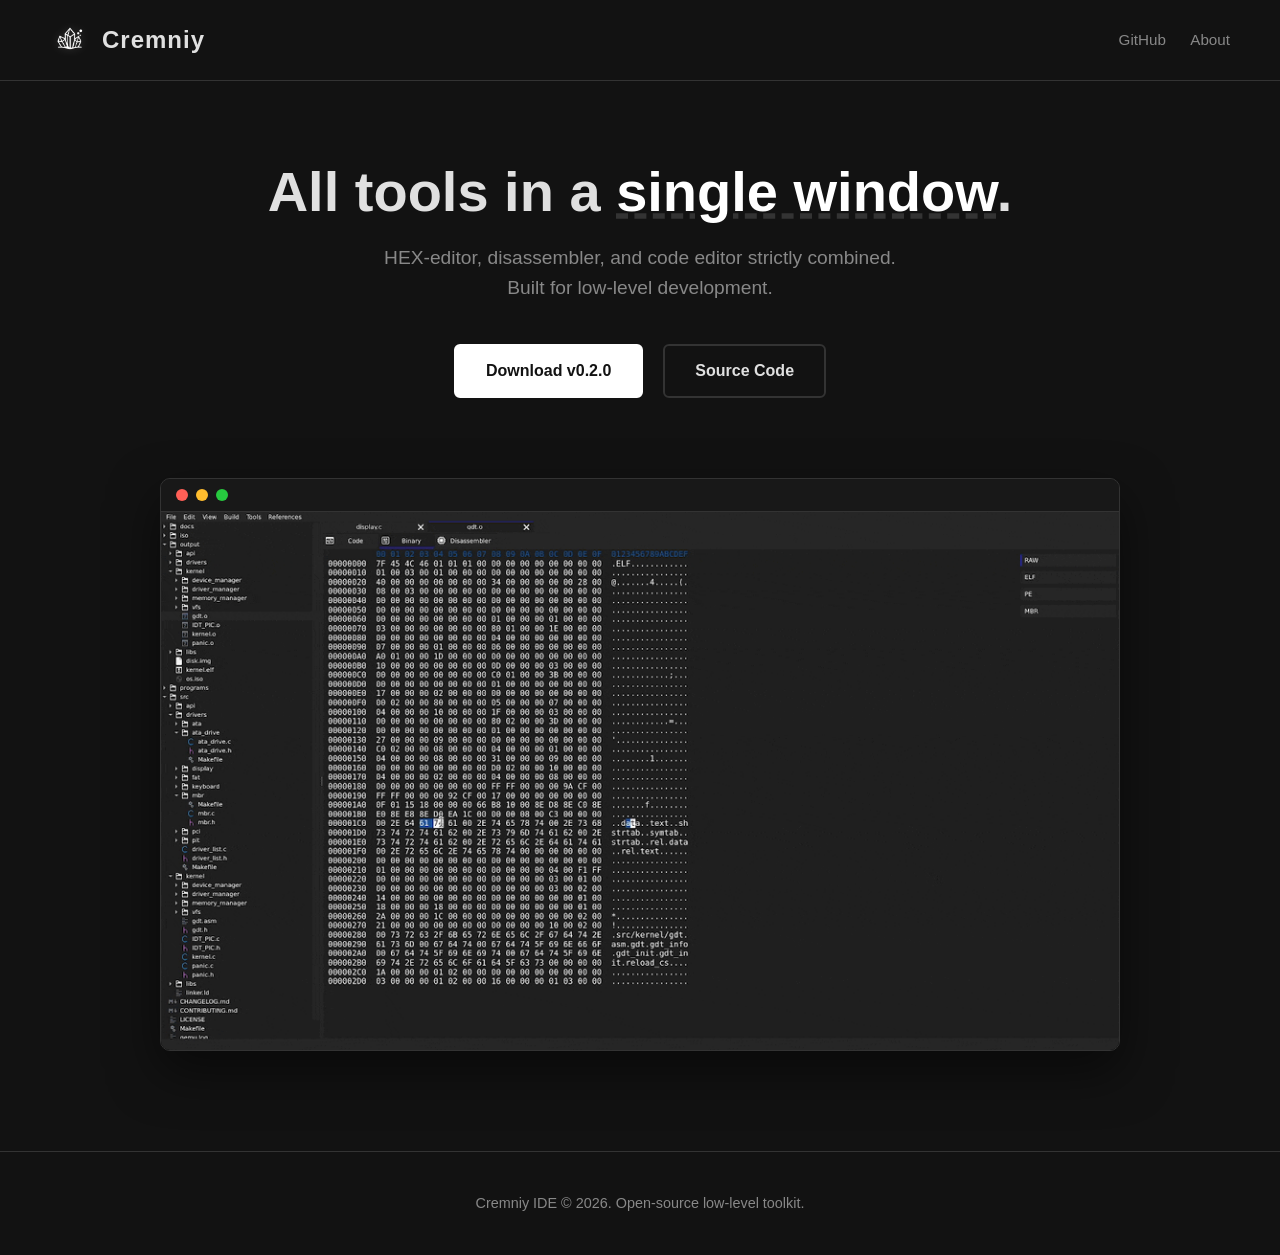
<file: index.html>
<!DOCTYPE html>
<html lang="en">
<head>
    <meta charset="UTF-8">
    <meta name="viewport" content="width=device-width, initial-scale=1.0">
    <title>Cremniy IDE - Low-level toolkit</title>
    <!-- Подключаем наш отдельный CSS файл -->
    <link rel="stylesheet" href="style.css">
</head>
<body>

    <!-- Навигация -->
    <header class="navbar fade-in">
        <div class="logo-container">
            <img src="resources/cremniyicon.png" alt="Cremniy Logo" class="logo">
            <span class="logo-text">Cremniy</span>
        </div>
        <nav class="nav-links">
            <a href="https://github.com/ewasion137/cremniy-ide" target="_blank">GitHub</a>
            <a href="about.html">About</a> <!-- Вот тут поменяй -->
        </nav>
    </header>

    <!-- Главный экран -->
    <main class="hero fade-in-up delay-1">
        <h1 class="hero-title">All tools in a <span class="highlight">single window</span>.</h1>
        <p class="hero-subtitle">
            HEX-editor, disassembler, and code editor strictly combined. <br>
            Built for low-level development.
        </p>
        
        <div class="hero-buttons">
            <a href="https://github.com/munirov/cremniy/releases" class="btn btn-primary">Download v0.2.0</a>
            <a href="https://github.com/munirov/cremniy" target="_blank" class="btn btn-secondary">Source Code</a>
        </div>
    </main>

    <!-- Демонстрация (Гифка) -->
    <section class="demo-section fade-in-up delay-2">
        <div class="window-frame">
            <div class="window-header">
                <span class="dot"></span>
                <span class="dot"></span>
                <span class="dot"></span>
            </div>
            <!-- Твоя гифка -->
            <img src="resources/progview.gif" alt="Cremniy IDE in action" class="demo-gif">
        </div>
    </section>

    <!-- Подвал -->
    <footer class="footer fade-in delay-3">
        <p>Cremniy IDE © 2026. Open-source low-level toolkit.</p>
    </footer>

</body>
</html>
</file>
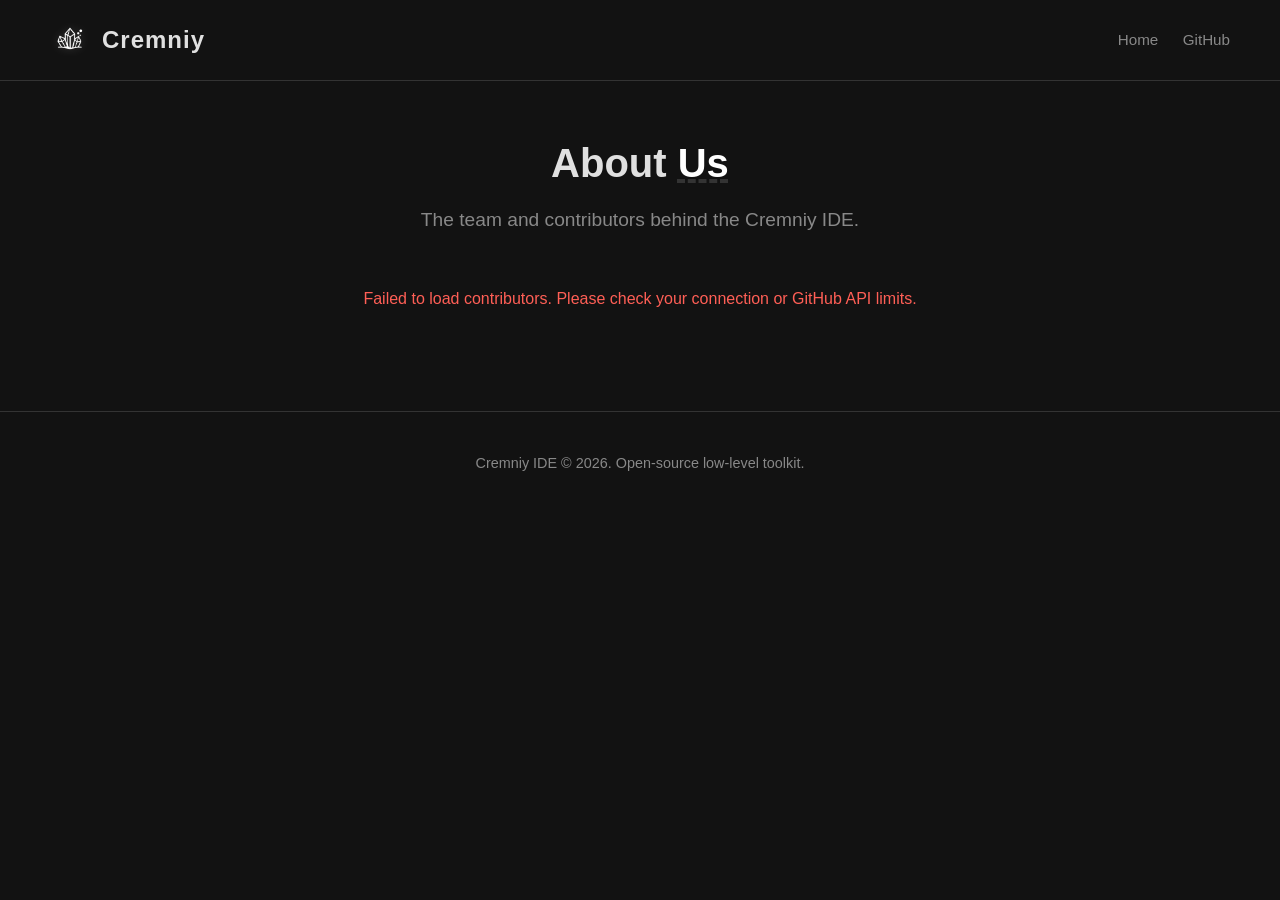
<file: about.html>
<!DOCTYPE html>
<html lang="en">
<head>
    <meta charset="UTF-8">
    <meta name="viewport" content="width=device-width, initial-scale=1.0">
    <title>About - Cremniy IDE</title>
    <link rel="stylesheet" href="style.css">
</head>
<body>

    <!-- Навигация (такая же как на главной) -->
    <header class="navbar fade-in">
        <div class="logo-container">
            <a href="index.html" style="display: flex; align-items: center; gap: 12px; text-decoration: none; color: inherit;">
                <img src="resources/cremniyicon.png" alt="Cremniy Logo" class="logo">
                <span class="logo-text">Cremniy</span>
            </a>
        </div>
        <nav class="nav-links">
            <a href="index.html">Home</a>
            <a href="https://github.com/ewasion137/cremniy-ide" target="_blank">GitHub</a>
        </nav>
    </header>

    <main class="about-section fade-in-up delay-1">
        <h1 class="hero-title" style="font-size: 2.5rem;">About <span class="highlight">Us</span></h1>
        <p class="hero-subtitle">The team and contributors behind the Cremniy IDE.</p>
        
        <!-- Сюда скрипт загрузит карточки контрибьюторов -->
        <div id="team-grid" class="team-grid">
            <p class="loading-text">Loading contributors from GitHub...</p>
        </div>
    </main>

    <footer class="footer fade-in delay-3">
        <p>Cremniy IDE © 2026. Open-source low-level toolkit.</p>
    </footer>

    <!-- МАГИЯ: Скрипт для получения контрибьюторов -->
    <script>
        async function loadContributors() {
            const grid = document.getElementById('team-grid');
            try {
                // Стучимся в API вашего оригинального репозитория
                const response = await fetch('https://api.github.com/repos/munirov/cremniy/contributors');
                if (!response.ok) throw new Error('Failed to fetch');
                
                const contributors = await response.json();
                grid.innerHTML = ''; // Очищаем текст "Loading..."

                contributors.forEach((user, index) => {
                    // Определяем роль (если логин igmunv или munirov — ставим Maintainer)
                    const username = user.login.toLowerCase();
                    const isMaintainer = username === 'igmunv' || username === 'munirov';
                    const role = isMaintainer ? 'Maintainer' : 'Contributor';
                    
                    // Добавляем класс maintainer для особого стиля и небольшую задержку анимации (чтобы появлялись по очереди)
                    const cardClass = isMaintainer ? 'team-card maintainer' : 'team-card';
                    const delay = index * 0.1; // Плавное появление по цепочке

                    // Создаем HTML карточки
                    grid.innerHTML += `
                        <a href="${user.html_url}" target="_blank" class="${cardClass} fade-in-up" style="animation-delay: ${delay}s">
                            <img src="${user.avatar_url}" alt="${user.login}" class="team-avatar">
                            <h3 class="team-name">${user.login}</h3>
                            <p class="team-role">${role}</p>
                        </a>
                    `;
                });
            } catch (error) {
                grid.innerHTML = '<p style="color: #ff5f56;">Failed to load contributors. Please check your connection or GitHub API limits.</p>';
                console.error(error);
            }
        }

        // Запускаем загрузку
        loadContributors();
    </script>
</body>
</html>
</file>
<file: style.css>
/* ================= VARIABLES (Мягкий монохром) ================= */
:root {
    --bg-color: #121212;        /* Мягкий черный фон */
    --surface-color: #1e1e1e;   /* Цвет панелей/окон */
    --text-main: #e0e0e0;       /* Основной текст (не слепит) */
    --text-muted: #888888;      /* Второстепенный текст */
    --border-color: #333333;    /* Границы */
    --accent-color: #ffffff;    /* Акцентный белый */
    --font-sans: -apple-system, BlinkMacSystemFont, 'Segoe UI', Roboto, Helvetica, Arial, sans-serif;
}

/* ================= RESET & BASE ================= */
* {
    margin: 0;
    padding: 0;
    box-sizing: border-box;
}

body {
    background-color: var(--bg-color);
    color: var(--text-main);
    font-family: var(--font-sans);
    line-height: 1.6;
    overflow-x: hidden;
}

::selection {
    background: var(--text-main);
    color: var(--bg-color);
}

/* ================= HEADER ================= */
.navbar {
    display: flex;
    justify-content: space-between;
    align-items: center;
    padding: 20px 50px;
    border-bottom: 1px solid var(--border-color);
}

.logo-container {
    display: flex;
    align-items: center;
    gap: 12px;
}

.logo {
    height: 40px;
    width: auto;
    filter: drop-shadow(0 0 5px rgba(255,255,255,0.2));
    transition: transform 0.3s ease;
}

.logo:hover {
    transform: scale(1.1) rotate(-5deg); /* Анимация логотипа при наведении */
}

.logo-text {
    font-size: 1.5rem;
    font-weight: 700;
    letter-spacing: 1px;
}

.nav-links a {
    color: var(--text-muted);
    text-decoration: none;
    margin-left: 20px;
    font-size: 0.95rem;
    transition: color 0.2s ease;
}

.nav-links a:hover {
    color: var(--accent-color);
}

/* ================= HERO SECTION ================= */
.hero {
    text-align: center;
    padding: 80px 20px 40px;
    max-width: 800px;
    margin: 0 auto;
}

.hero-title {
    font-size: 3.5rem;
    font-weight: 800;
    margin-bottom: 20px;
    line-height: 1.1;
}

.highlight {
    color: var(--accent-color);
    text-decoration: underline;
    text-decoration-style: dashed;
    text-decoration-color: var(--border-color);
}

.hero-subtitle {
    font-size: 1.2rem;
    color: var(--text-muted);
    margin-bottom: 40px;
}

/* ================= BUTTONS ================= */
.hero-buttons {
    display: flex;
    justify-content: center;
    gap: 20px;
}

.btn {
    padding: 12px 30px;
    font-size: 1rem;
    font-weight: 600;
    border-radius: 6px;
    text-decoration: none;
    transition: all 0.3s ease;
    cursor: pointer;
}

/* Главная кнопка: Белый фон, черный текст */
.btn-primary {
    background-color: var(--accent-color);
    color: var(--bg-color);
    border: 2px solid var(--accent-color);
}

.btn-primary:hover {
    background-color: transparent;
    color: var(--accent-color);
    box-shadow: 0 0 15px rgba(255, 255, 255, 0.2); /* Свечение */
}

/* Вторичная кнопка: Прозрачный фон, белая рамка */
.btn-secondary {
    background-color: transparent;
    color: var(--text-main);
    border: 2px solid var(--border-color);
}

.btn-secondary:hover {
    border-color: var(--accent-color);
    color: var(--accent-color);
}

/* ================= DEMO SECTION (С рамкой под окно) ================= */
.demo-section {
    max-width: 1000px;
    margin: 40px auto 100px;
    padding: 0 20px;
}

.window-frame {
    background-color: var(--surface-color);
    border: 1px solid var(--border-color);
    border-radius: 10px;
    overflow: hidden;
    box-shadow: 0 20px 50px rgba(0, 0, 0, 0.5);
    transition: transform 0.4s ease, box-shadow 0.4s ease;
}

.window-frame:hover {
    transform: translateY(-5px); /* Окно слегка приподнимается */
    box-shadow: 0 30px 60px rgba(0, 0, 0, 0.7);
}

.window-header {
    background-color: #181818;
    padding: 10px 15px;
    display: flex;
    gap: 8px;
    border-bottom: 1px solid var(--border-color);
}

.dot {
    width: 12px;
    height: 12px;
    background-color: var(--border-color);
    border-radius: 50%;
}

.window-header .dot:nth-child(1) { background-color: #ff5f56; } /* Mac OS style red dot */
.window-header .dot:nth-child(2) { background-color: #ffbd2e; } /* Yellow */
.window-header .dot:nth-child(3) { background-color: #27c93f; } /* Green */

.demo-gif {
    width: 100%;
    display: block;
    /* Если гифки еще нет, этот фон будет как заглушка */
    min-height: 400px; 
    background-color: #0a0a0a; 
}

/* ================= FOOTER ================= */
.footer {
    text-align: center;
    padding: 40px 20px;
    border-top: 1px solid var(--border-color);
    color: var(--text-muted);
    font-size: 0.9rem;
}

/* ================= ANIMATIONS (Ключевые кадры) ================= */
@keyframes fadeIn {
    from { opacity: 0; }
    to { opacity: 1; }
}

@keyframes fadeInUp {
    from { 
        opacity: 0; 
        transform: translateY(30px); 
    }
    to { 
        opacity: 1; 
        transform: translateY(0); 
    }
}

.fade-in {
    opacity: 0;
    animation: fadeIn 0.8s ease forwards;
}

.fade-in-up {
    opacity: 0;
    animation: fadeInUp 0.8s cubic-bezier(0.16, 1, 0.3, 1) forwards;
}

/* Задержки для поочередного появления элементов */
.delay-1 { animation-delay: 0.2s; }
.delay-2 { animation-delay: 0.4s; }
.delay-3 { animation-delay: 0.6s; }

/* Адаптивность для телефонов */
@media (max-width: 768px) {
    .hero-title { font-size: 2.5rem; }
    .hero-buttons { flex-direction: column; }
    .navbar { padding: 15px 20px; }
}

/* ================= ABOUT US & TEAM SECTION ================= */
.about-section {
    max-width: 900px;
    margin: 60px auto 100px;
    padding: 0 20px;
    text-align: center;
}

.team-grid {
    display: grid;
    grid-template-columns: repeat(auto-fit, minmax(200px, 1fr));
    gap: 30px;
    margin-top: 50px;
}

.team-card {
    background-color: var(--surface-color);
    border: 1px solid var(--border-color);
    border-radius: 12px;
    padding: 30px 20px;
    text-decoration: none;
    color: var(--text-main);
    transition: transform 0.3s ease, box-shadow 0.3s ease, border-color 0.3s ease;
    display: flex;
    flex-direction: column;
    align-items: center;
}

.team-card:hover {
    transform: translateY(-5px);
    box-shadow: 0 10px 30px rgba(0, 0, 0, 0.4);
    border-color: var(--text-muted);
}

.team-avatar {
    width: 90px;
    height: 90px;
    border-radius: 50%;
    margin-bottom: 15px;
    border: 2px solid var(--border-color);
    transition: border-color 0.3s ease;
}

.team-card:hover .team-avatar {
    border-color: var(--accent-color);
}

.team-name {
    font-size: 1.2rem;
    font-weight: 600;
    margin-bottom: 5px;
}

.team-role {
    font-size: 0.9rem;
    color: var(--text-muted);
    font-weight: 500;
}

/* Особый стиль для Maintainer */
.team-card.maintainer {
    border-color: var(--accent-color);
    background: linear-gradient(180deg, rgba(255,255,255,0.05) 0%, var(--surface-color) 100%);
    position: relative;
    overflow: hidden;
}

.team-card.maintainer .team-role {
    color: var(--accent-color);
    font-weight: 700;
    text-transform: uppercase;
    letter-spacing: 1px;
    font-size: 0.8rem;
}

/* Легкое свечение для Мейнтейнера */
.team-card.maintainer::before {
    content: '';
    position: absolute;
    top: -50%;
    left: -50%;
    width: 200%;
    height: 200%;
    background: radial-gradient(circle, rgba(255,255,255,0.1) 0%, transparent 60%);
    opacity: 0;
    transition: opacity 0.5s ease;
}

.team-card.maintainer:hover::before {
    opacity: 1;
}

.loading-text {
    grid-column: 1 / -1;
    color: var(--text-muted);
    font-style: italic;
}
</file>
